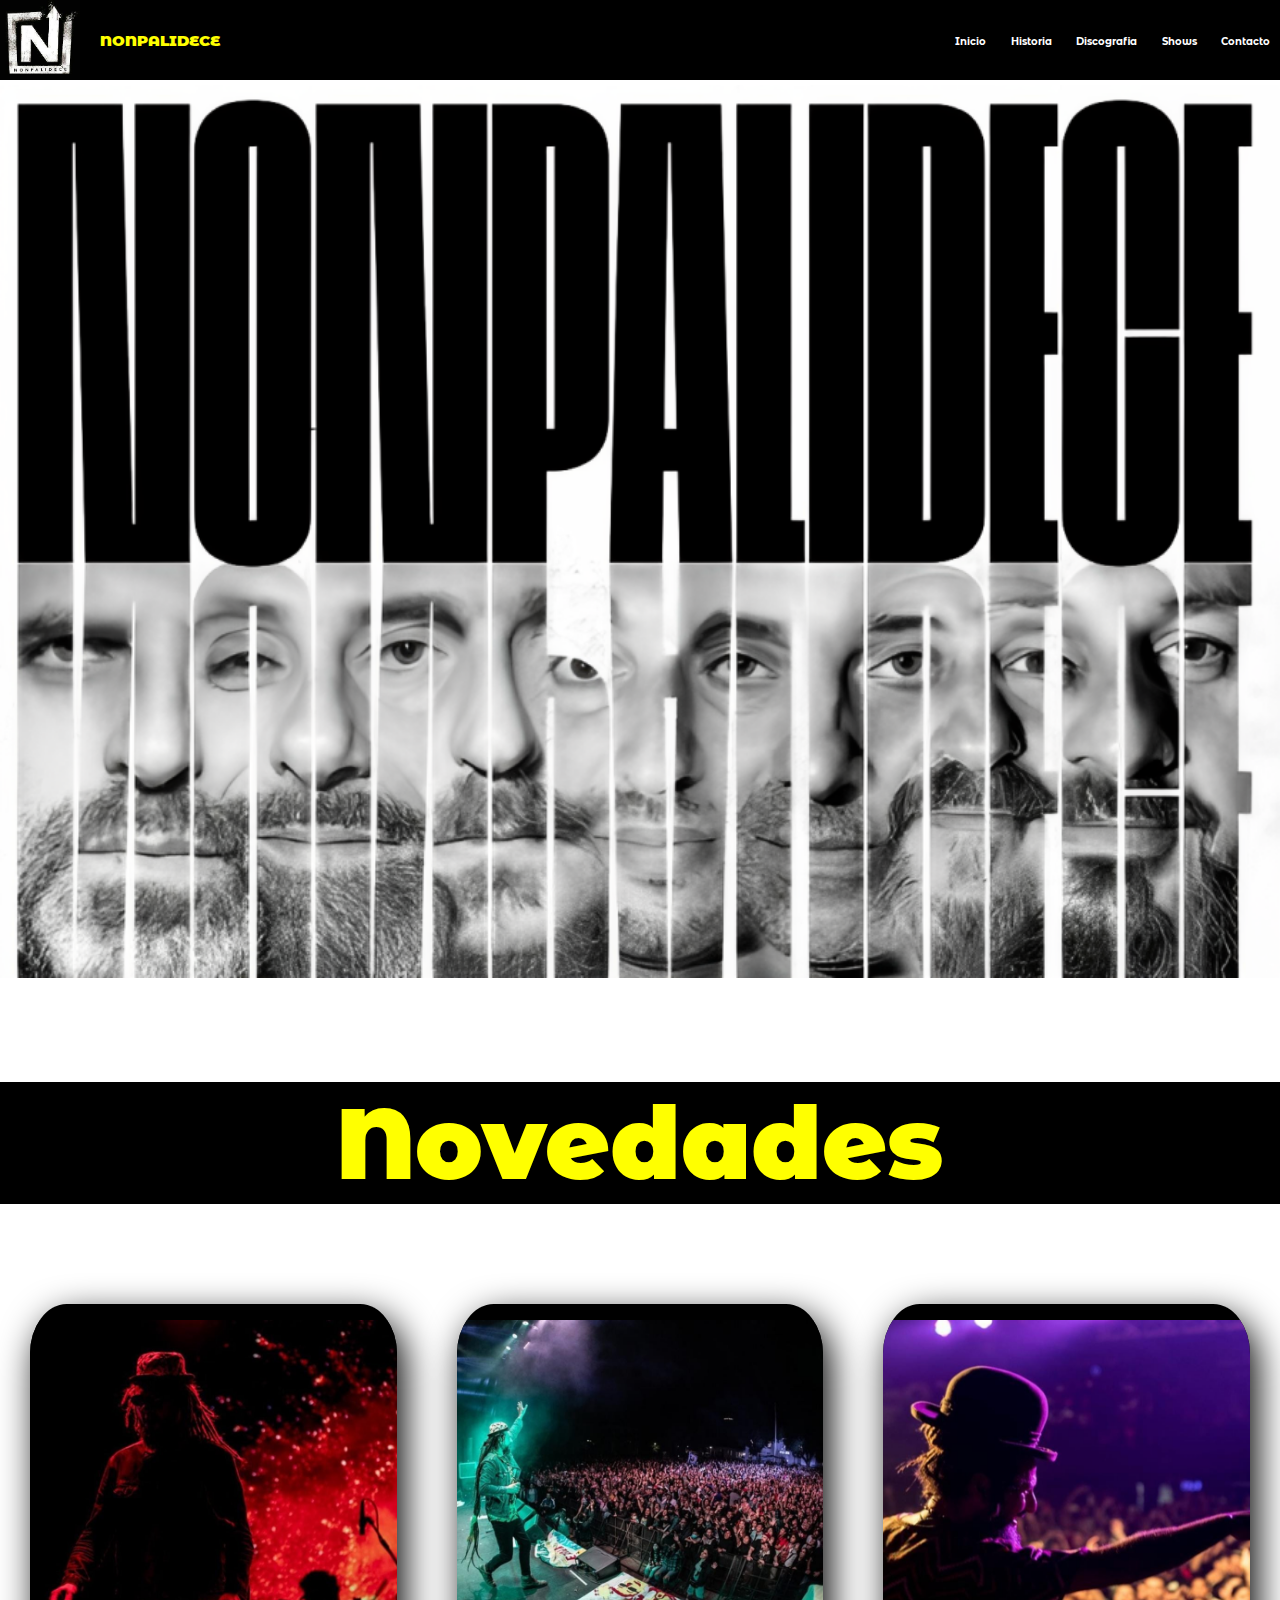
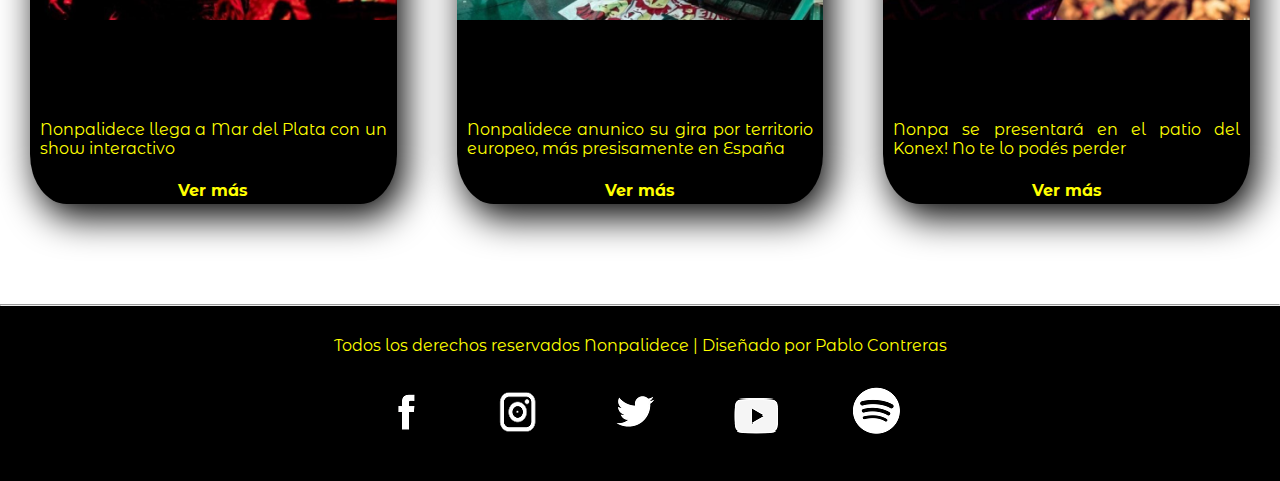
<file: index.html>
<!DOCTYPE html>
<html lang="en">
<head>
    <meta charset="UTF-8">
    <meta http-equiv="X-UA-Compatible" content="IE=edge">
    <meta name="viewport" content="width=device-width, initial-scale=1.0">
    <title>NONPALIDECE | Reggae Music</title>
    <meta name="description" content="Pagina oficial de Nonpalidece, banda argentina de reggae">
    <meta name="keywords" content="musica, reggae, argentina,banda, artista">
    <link href="https://fonts.googleapis.com/css2?family=Montserrat+Alternates:wght@200;400;700;900&display=swap" rel="stylesheet">
    <link rel="shortcut icon" href="./imagenes/logo nonpalidece.jfif" type="image/x-icon">
    <link rel="stylesheet" href="https://cdnjs.cloudflare.com/ajax/libs/animate.css/4.1.1/animate.min.css"/>
    <link rel="stylesheet" href="./sass/main.css">
</head>

<body>
    <header>
        <a href="./index.html" class="logo">
            <img src="./imagenes/logo nonpalidece.jfif" width="80px" height="80px" alt="logo nonpa">
            <h2 class="nombreNonpa">NONPALIDECE</h2>
        </a>
        <nav>
            <a href="./index.html" class="nav-link">Inicio</a>
            <a href="./pages/historia.html" class="nav-link">Historia</a>
            <a href="./pages/discografia.html" class="nav-link">Discografia</a>
            <a href="./pages/shows.html" class="nav-link">Shows</a>
            <a href="./pages/contacto.html" class="nav-link">Contacto</a>
        </nav>
    </header>
    <img class="fotoNonpa" src="./imagenes/40956459997.png" alt="fotoIndex">

    <h1 class="animate__animated animate__heartBeat">Novedades</h1>
    
    <section class="contenedorNoticias">
        <div class="noticiasItem1">
            <img src="./imagenes/img1.png" alt="prueba1">
            <p>Nonpalidece llega a Mar del Plata con un show interactivo</p>
            <a href="https://www.0223.com.ar/nota/2023-1-17-10-14-0-nonpalidece-llega-a-mar-del-plata-con-un-show-interactivo" target="_blank">Ver más</a> 
        </div>
        <div class="noticiasItem1">
            <img src="./imagenes/img2.png" alt="prueba1">
            <p>Nonpalidece anunico su gira por territorio europeo, más presisamente en España</p>
            <a href="https://pelagatos.com.ar/2022/12/06/nonpalidece-anuncio-su-gira-por-espana-en-2023/" target="_blank">Ver más</a> 
        </div>
        <div class="noticiasItem1">
            <img src="./imagenes/img3.png" alt="prueba1">
            <p>Nonpa se presentará en el patio del Konex! No te lo podés perder</p>
            <a href="https://inforbano.com.ar/2023/03/28/101289/nonpalidece-se-presenta-en-el-patio-del-konex" target="_blank">Ver más</a> 
        </div>
        
    </section>

    <hr>

    <footer class="footerContainer">
        <div class="footerCaja">
            <p class="footerItem">Todos los derechos reservados Nonpalidece | Diseñado por Pablo Contreras</p>
            <a class="footerLogo"href="https://www.facebook.com/nonpalidecereggae/?locale=es_LA" target="_blank"><img src="./imagenes/logo FB blanco.png" alt="LogoFB"></a>
            <a class="footerLogo"href="https://www.instagram.com/nonpaoficial/?hl=es" target="_blank"><img src="./imagenes/logo IG blanco.png" alt="LogoIG"></a>
            <a class="footerLogo"href="https://twitter.com/nonpaoficial" target="_blank"><img src="./imagenes/logo TW blanco.png" alt="LogoTW"></a>
            <a class="footerLogo"href="https://www.youtube.com/channel/UCJG1se6UAo9qSBl4XJCYoEw" target="_blank"><img src="./imagenes/logo YT blanco.png" alt="LogoYT"></a>
            <a class="footerLogo"href="https://open.spotify.com/artist/0W1EfnztQTHuv03MuMzWPe" target="_blank"><img src="./imagenes/logo SP blanco.png" alt="LogoSP"></a>
        </div>
    </footer>  
    
</body>
</html>
</file>
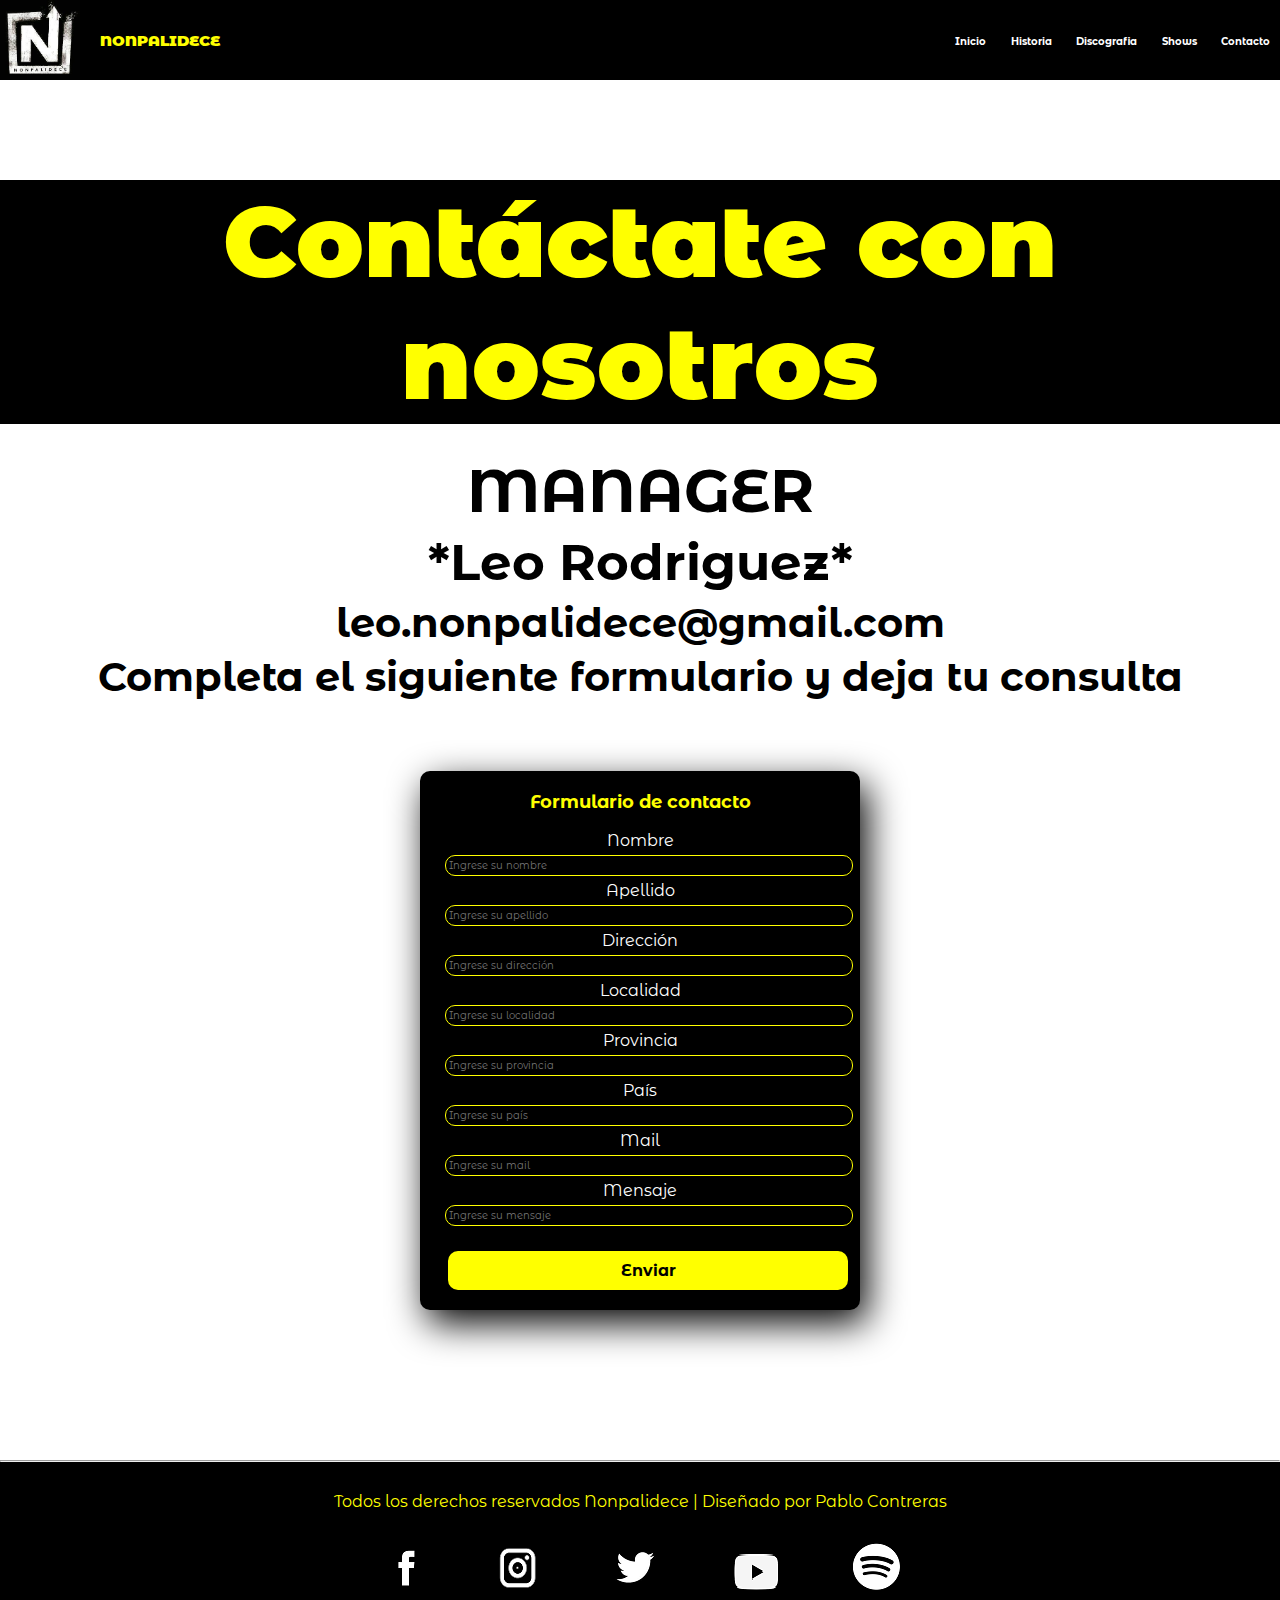
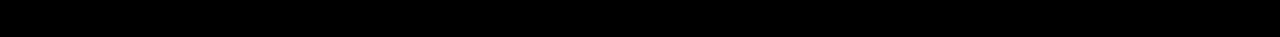
<file: pages/contacto.html>
<!DOCTYPE html>
<html lang="en">
<head>
    <meta charset="UTF-8">
    <meta http-equiv="X-UA-Compatible" content="IE=edge">
    <meta name="viewport" content="width=device-width, initial-scale=1.0">
    <title>Contacto</title>
    <meta name="description" content="Contactate con Nonpalidece, banda argentina de reggae">
    <meta name="keywords" content="musica, reggae, argentina,banda, artista, contacto">
    <link rel="shortcut icon" href="../imagenes/logo nonpalidece.jfif" type="image/x-icon">
    <link href="https://fonts.googleapis.com/css2?family=Montserrat+Alternates:wght@200;400;700;900&display=swap" rel="stylesheet">
    <link rel="stylesheet" href="https://cdnjs.cloudflare.com/ajax/libs/animate.css/4.1.1/animate.min.css"/>
    <link rel="stylesheet" href="../sass/main.css">
    
</head>
<body>
    
    <header>
        <a href="../index.html" class="logo">
            <img src="../imagenes/logo nonpalidece.jfif" width="80px" height="80px" alt="logo nonpa">
            <h2 class="nombreNonpa">NONPALIDECE</h2>
        </a>
        <nav>
            <a href="../index.html" class="nav-link">Inicio</a>
            <a href="./historia.html" class="nav-link">Historia</a>
            <a href="./discografia.html" class="nav-link">Discografia</a>
            <a href="./shows.html" class="nav-link">Shows</a>
            <a href="./contacto.html" class="nav-link">Contacto</a>
        </nav>
    </header>

    <h1 class="animate__animated animate__heartBeat">Contáctate con nosotros</h1>

    <div>
        <h2>MANAGER</h2>
        <h3>*Leo Rodriguez*</h3>
        <h4>leo.nonpalidece@gmail.com</h4>
        <h4>Completa el siguiente formulario y deja tu consulta</h4>
    </div>

    <section class="formRegistro">
        <h3>Formulario de contacto</h3>
        <label class="entrada" for="Nombres">Nombre</label>
        <input class="controles" type="Nombres" id="
        Nombres" placeholder="Ingrese su nombre">
        <label class="entrada" for="Nombres">Apellido</label>
        <input class="controles" type="Apellido" id="
        Apellido" placeholder="Ingrese su apellido">
        <label class="entrada" for="Nombres">Dirección</label>
        <input class="controles" type="Dirección" id="
        Dirección" placeholder="Ingrese su dirección">
        <label class="entrada" for="Nombres">Localidad</label>
        <input class="controles" type="Localidad" id="
        Localidad" placeholder="Ingrese su localidad">
        <label class="entrada" for="Nombres">Provincia</label>
        <input class="controles" type="Provincia" id="
        Provincia" placeholder="Ingrese su provincia">
        <label class="entrada" for="Nombres">País</label>
        <input class="controles" type="País" id="
        País" placeholder="Ingrese su país">
        <label class="entrada" for="Nombres">Mail</label>
        <input class="controles" type="Mail" id="
        Mail" placeholder="Ingrese su mail">
        <label class="entrada" for="Nombres">Mensaje</label>
        <input class="controles" type="Mensaje" id="
        Mensaje" placeholder="Ingrese su mensaje">
        <input class="boton" type="submit" value="Enviar">
        </section>

    <hr>

    <footer class="footerContainer">
        <div class="footerCaja">
            <p class="footerItem">Todos los derechos reservados Nonpalidece | Diseñado por Pablo Contreras</p>
            <a class="footerLogo"href="https://www.facebook.com/nonpalidecereggae/?locale=es_LA" target="_blank"><img src="../imagenes/logo FB blanco.png" alt="LogoFB"></a>
            <a class="footerLogo"href="https://www.instagram.com/nonpaoficial/?hl=es" target="_blank"><img src="../imagenes/logo IG blanco.png" alt="LogoIG"></a>
            <a class="footerLogo"href="https://twitter.com/nonpaoficial" target="_blank"><img src="../imagenes/logo TW blanco.png" alt="LogoTW"></a>
            <a class="footerLogo"href="https://www.youtube.com/channel/UCJG1se6UAo9qSBl4XJCYoEw" target="_blank"><img src="../imagenes/logo YT blanco.png" alt="LogoYT"></a>
            <a class="footerLogo"href="https://open.spotify.com/artist/0W1EfnztQTHuv03MuMzWPe" target="_blank"><img src="../imagenes/logo SP blanco.png" alt="LogoSP"></a>
        </div>
    </footer>  

</body>
</html>
</file>
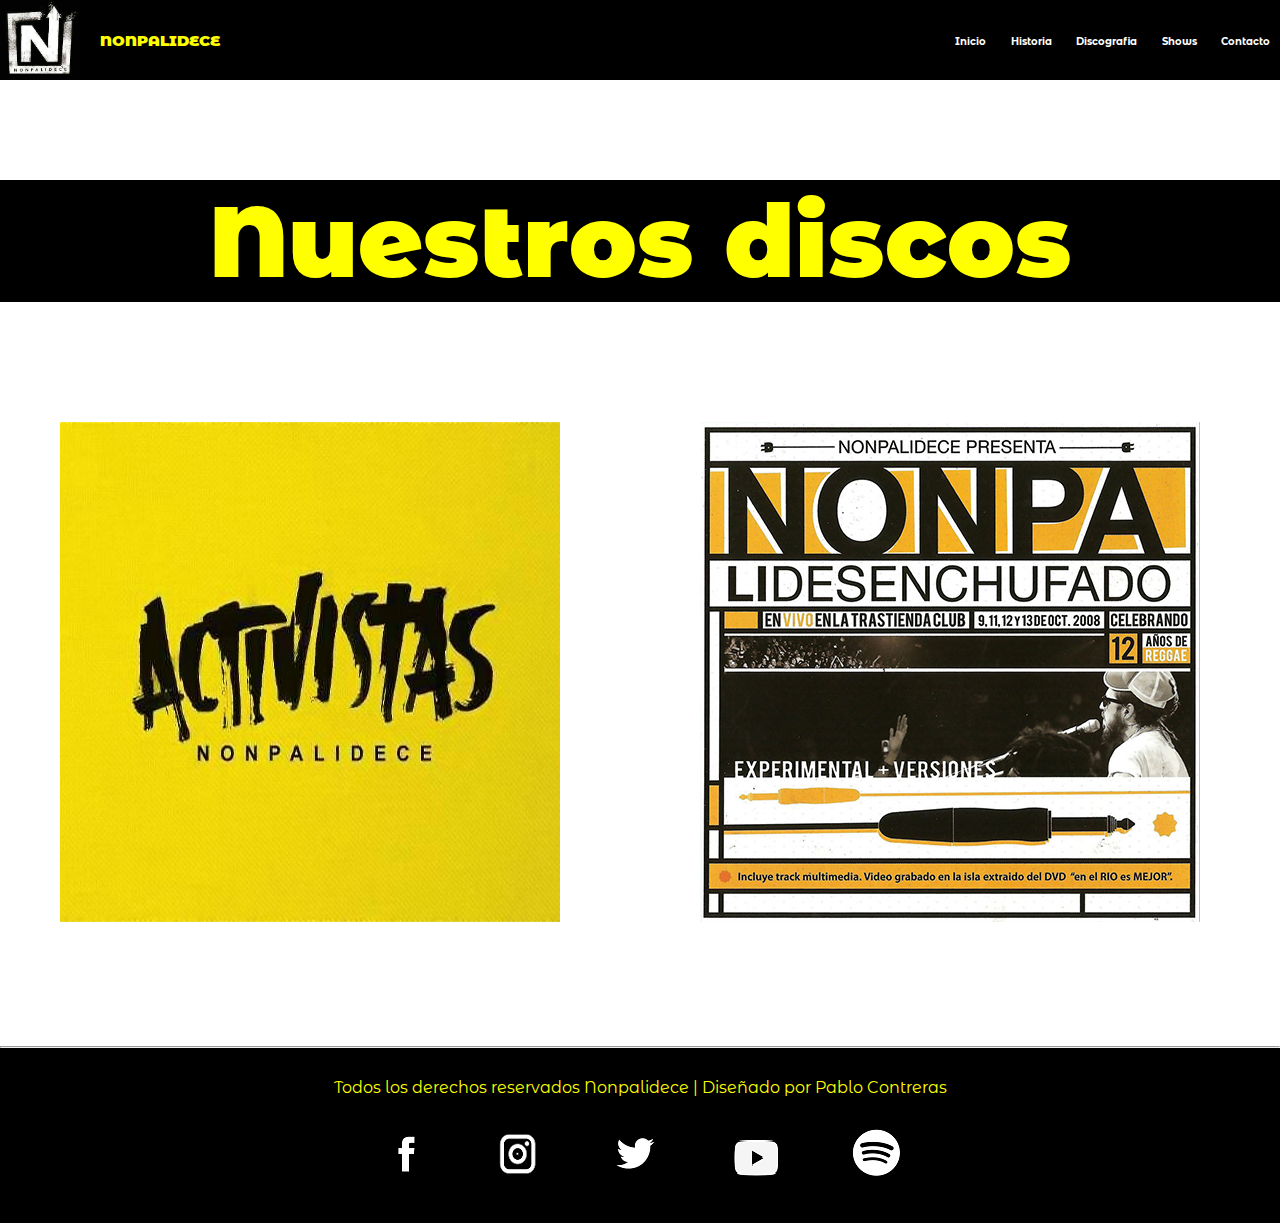
<file: pages/discografia.html>
<!DOCTYPE html>
<html lang="en">
<head>
    <meta charset="UTF-8">
    <meta http-equiv="X-UA-Compatible" content="IE=edge">
    <meta name="viewport" content="width=device-width, initial-scale=1.0">
    <title>Discografia</title>
    <meta name="description" content="Descubri todos nuestros discos">
    <meta name="keywords" content="musica, reggae, argentina,historia, nosotros, banda, artista, discos, cds">
    <link href="https://fonts.googleapis.com/css2?family=Montserrat+Alternates:wght@200;400;700;900&display=swap" rel="stylesheet">
    <link rel="shortcut icon" href="../imagenes/logo nonpalidece.jfif" type="image/x-icon">
    <link rel="stylesheet" href="https://cdnjs.cloudflare.com/ajax/libs/animate.css/4.1.1/animate.min.css"/>
    <link href="https://unpkg.com/aos@2.3.1/dist/aos.css" rel="stylesheet">
    <link rel="stylesheet" href="../sass/main.css">
    
</head>
<body>
    <header>
        <a href="../index.html" class="logo">
            <img src="../imagenes/logo nonpalidece.jfif" width="80px" height="80px" alt="logo nonpa">
            <h2 class="nombreNonpa">NONPALIDECE</h2>
        </a>
        <nav>
            <a href="../index.html" class="nav-link">Inicio</a>
            <a href="./historia.html" class="nav-link">Historia</a>
            <a href="./discografia.html" class="nav-link">Discografia</a>
            <a href="./shows.html" class="nav-link">Shows</a>
            <a href="./contacto.html" class="nav-link">Contacto</a>
        </nav>
    </header>

    <h1 class="animate__animated animate__heartBeat">Nuestros discos</h1>

    <div class="Slider">
        <ul>
            <li>
                <a href="https://www.youtube.com/watch?v=UWz4V-BeKFQ&list=OLAK5uy_mcLF1Y2B8vtO2cEFr7mSbVsUYW5yPnlZs" target="_blank">
                    <img src="../imagenes/nonpalideceactivistas.jpg" alt="Activistas">
                </a>
            </li>
            <li>
                <a href="https://www.youtube.com/watch?v=W7RsZ1nPLlE&list=OLAK5uy_mekrIM_RZ2sO26PdKlMzJrd2skxbQQoRk" target="_blank">
                <img src="../imagenes/nonpalidecedesen.jpg" alt="Desenchufado">
            </a>
            </li>
            <li>
                <a href="https://www.youtube.com/watch?v=bXrhTB6biKo&list=OLAK5uy_lf-8HPbShnnpNurfUTWpmilbvpeIG389I" target="_blank">
                    <img src="../imagenes/nonpalidecedread.jpg" alt="Dread al control">
                </a>
            </li>
            <li>
                <a href="https://www.youtube.com/watch?v=IVw7L3IOkIw" target="_blank">
                    <img src="../imagenes/nonpalideceenelrioesmejor.jpg" alt="En el rio es mejor">
                </a>
            </li>
            <li>
                <a href="https://www.youtube.com/watch?v=3zoVazQB9uI&list=OLAK5uy_nHvuEafUUzxynkUn4oaMZQ-EDHlcAVf6s" target="_blank">
                    <img src="../imagenes/nonpalidecefuego.jpg" alt="El fuego en nosotros">
                </a>
            </li>
            <li>
                <a href="https://www.youtube.com/watch?v=ARXyTLLgFWs&list=OLAK5uy_kWwS-NH3tizalUstr9KThMaeshCG98hR8" target="_blank">
                    <img src="../imagenes/nonpalidecehagan.jpg" alt="Hagan correr la voz">
                </a>
            </li>
            <li>
                <a href="https://www.youtube.com/watch?v=KIOXcZ0py_Q&list=OLAK5uy_nS3HxKUVLCmOuKYj-xoOZ3HSf26OW9jXY" target="_blank">
                    <img src="../imagenes/nonpalidecenuevo.jpg" alt="Nuevo dia">
                </a>
            </li>
            <li>
                <a href="https://www.youtube.com/watch?v=u8BftqgTuYM&list=OLAK5uy_lZY5dh-SqaaSGWMiov1vCHArzcSEUMR_E" target="_blank">
                    <img src="../imagenes/presentacion disco22.jpg" alt="Disco nuevo">
                </a>
            </li>
        </ul>
    </div>

    

    <hr>

    <footer class="footerContainer">
        <div class="footerCaja">
            <p class="footerItem">Todos los derechos reservados Nonpalidece | Diseñado por Pablo Contreras</p>
            <a class="footerLogo"href="https://www.facebook.com/nonpalidecereggae/?locale=es_LA" target="_blank"><img src="../imagenes/logo FB blanco.png" alt="LogoFB"></a>
            <a class="footerLogo"href="https://www.instagram.com/nonpaoficial/?hl=es" target="_blank"><img src="../imagenes/logo IG blanco.png" alt="LogoIG"></a>
            <a class="footerLogo"href="https://twitter.com/nonpaoficial" target="_blank"><img src="../imagenes/logo TW blanco.png" alt="LogoTW"></a>
            <a class="footerLogo"href="https://www.youtube.com/channel/UCJG1se6UAo9qSBl4XJCYoEw" target="_blank"><img src="../imagenes/logo YT blanco.png" alt="LogoYT"></a>
            <a class="footerLogo"href="https://open.spotify.com/artist/0W1EfnztQTHuv03MuMzWPe" target="_blank"><img src="../imagenes/logo SP blanco.png" alt="LogoSP"></a>
        </div>
    </footer>  

</body>
</html>
</file>
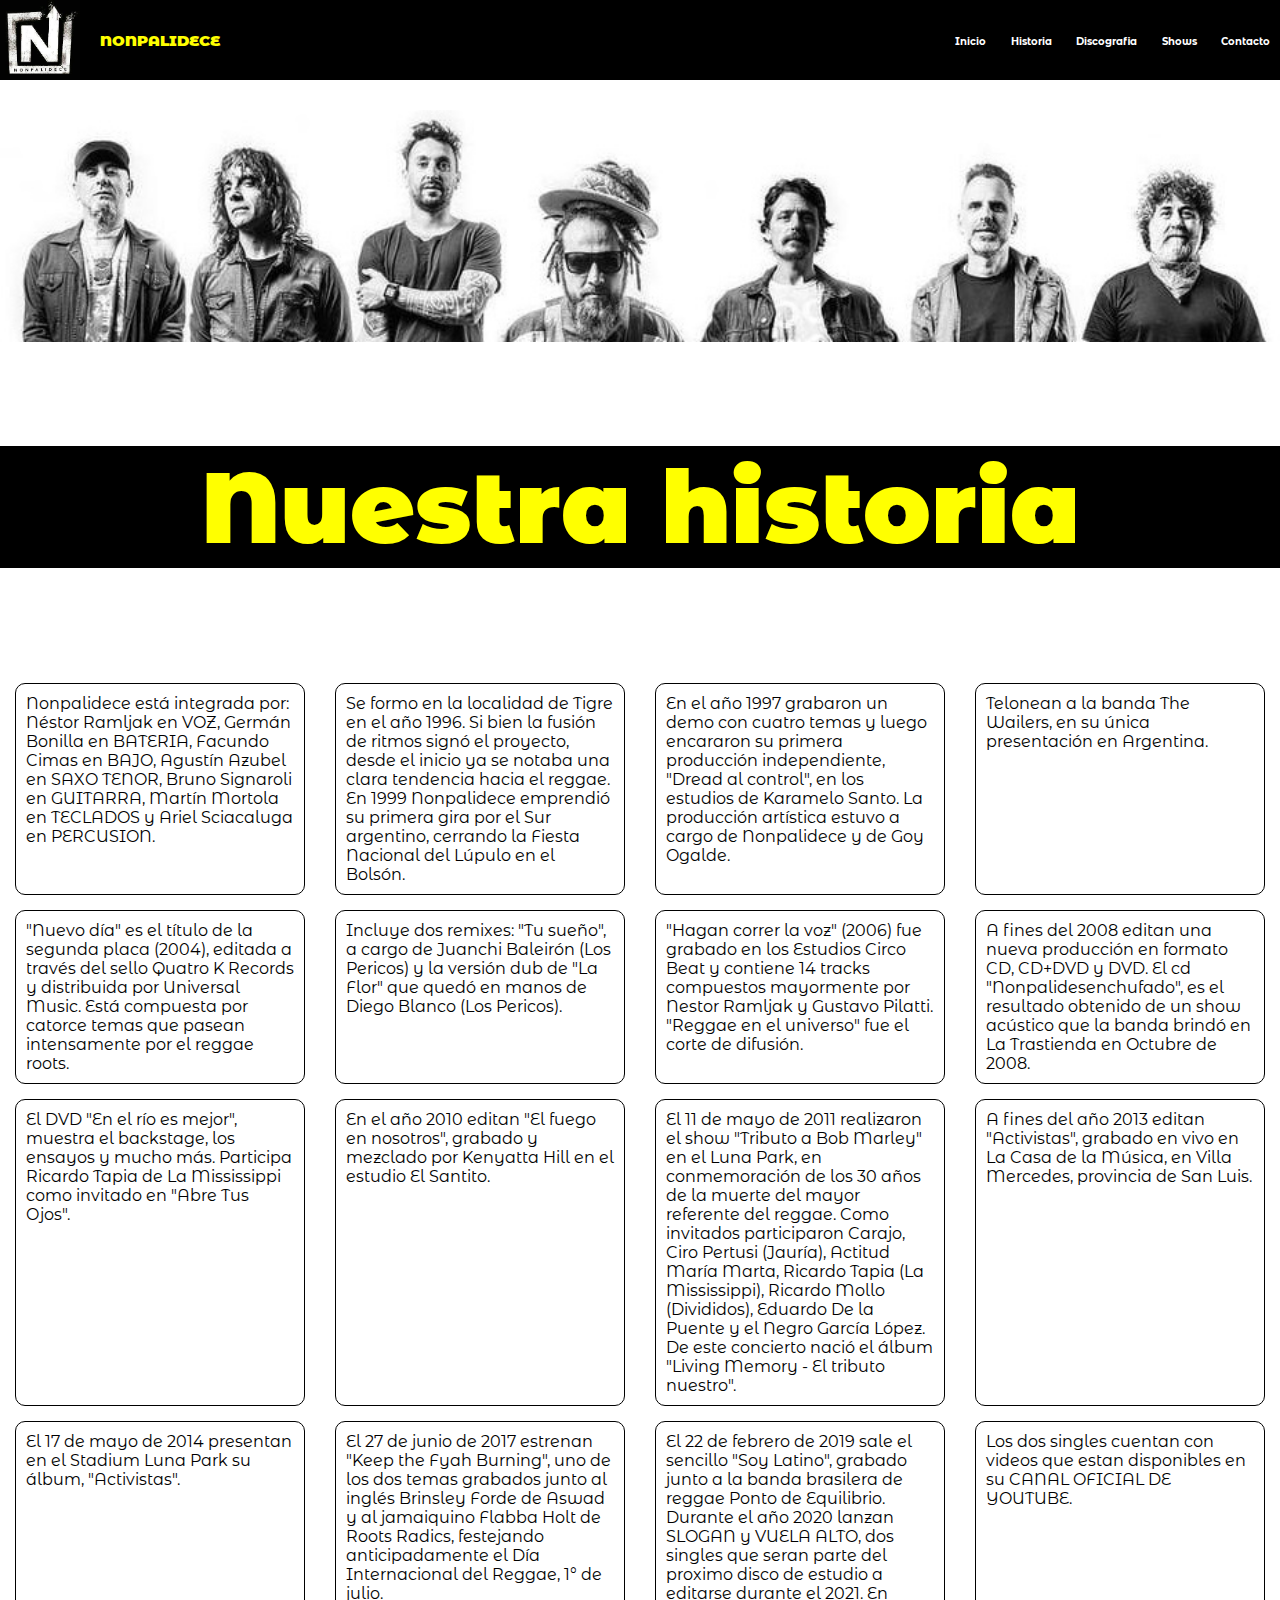
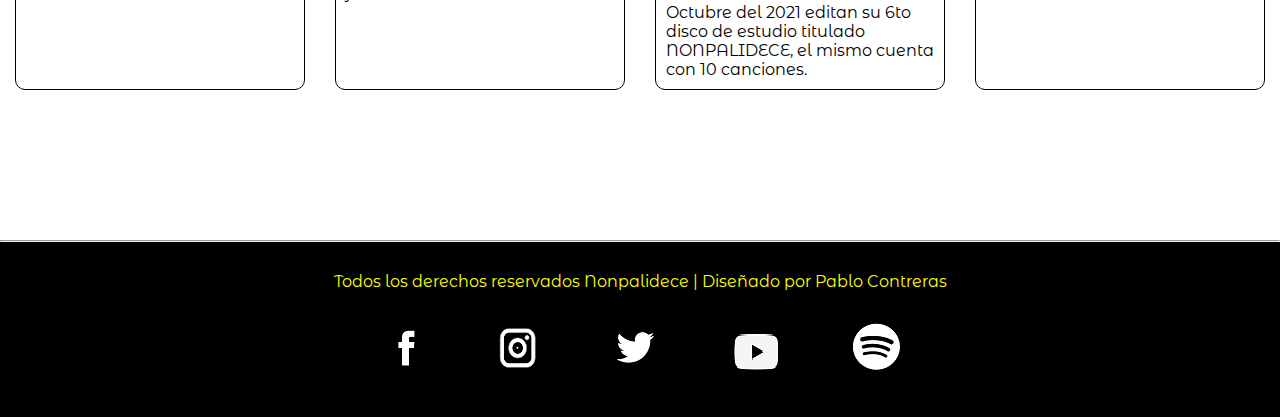
<file: pages/historia.html>
<!DOCTYPE html>
<html lang="en">
<head>
    <meta charset="UTF-8">
    <meta http-equiv="X-UA-Compatible" content="IE=edge">
    <meta name="viewport" content="width=device-width, initial-scale=1.0">
    <title>Historia</title>
    <meta name="description" content="La historia de Nonpalidece, banda argentina de reggae">
    <meta name="keywords" content="musica, reggae, argentina,historia, nosotros, banda, artista">
    <link href="https://fonts.googleapis.com/css2?family=Montserrat+Alternates:wght@200;400;700;900&display=swap" rel="stylesheet">
    <link rel="shortcut icon" href="../imagenes/logo nonpalidece.jfif" type="image/x-icon">
    <link rel="stylesheet" href="https://cdnjs.cloudflare.com/ajax/libs/animate.css/4.1.1/animate.min.css"/>
    <link href="https://unpkg.com/aos@2.3.1/dist/aos.css" rel="stylesheet">
    <link rel="stylesheet" href="../sass/main.css">
</head>
<body>
    <header>
        <a href="../index.html" class="logo">
            <img src="../imagenes/logo nonpalidece.jfif" width="80px" height="80px" alt="logo nonpa">
            <h2 class="nombreNonpa">NONPALIDECE</h2>
        </a>
        <nav>
            <a href="../index.html" class="nav-link">Inicio</a>
            <a href="./historia.html" class="nav-link">Historia</a>
            <a href="../pages/discografia.html" class="nav-link">Discografia</a>
            <a href="../pages/shows.html" class="nav-link">Shows</a>
            <a href="../pages/contacto.html" class="nav-link">Contacto</a>
        </nav>
    </header>

    <img class="fotoHistoria" src="../imagenes/1633092185921.jpg" alt="fotoHistoria">

    <h1 class="animate__animated animate__heartBeat">Nuestra historia</h1>

    <section class="historia">
        <p class="contandoHistoria">Nonpalidece está integrada por:
        Néstor Ramljak en VOZ,  Germán Bonilla en BATERIA, Facundo Cimas en BAJO,
        Agustín Azubel en SAXO TENOR, Bruno Signaroli en GUITARRA, Martín Mortola en TECLADOS
        y Ariel Sciacaluga en PERCUSION.</p>
        <p class="contandoHistoria">Se formo en la localidad de Tigre en el año 1996. Si bien la fusión de ritmos signó el proyecto, desde el inicio ya se notaba una clara tendencia hacia el reggae. En 1999 Nonpalidece emprendió su primera gira por el Sur argentino, cerrando la Fiesta Nacional del Lúpulo en el Bolsón.</p>
        <p class="contandoHistoria">En el año 1997 grabaron un demo con cuatro temas y luego encararon su primera producción independiente, "Dread al control", en los estudios de Karamelo Santo. La producción artística estuvo a cargo de Nonpalidece y de Goy Ogalde.</p>
        <p class="contandoHistoria">Telonean a la banda The Wailers, en su única presentación en Argentina.</p>
        <p class="contandoHistoria">"Nuevo día" es el título de la segunda placa (2004), editada a través del sello Quatro K Records y distribuida por Universal Music. Está compuesta por catorce temas que pasean intensamente por el reggae roots.</p>
        <p class="contandoHistoria">Incluye dos remixes: "Tu sueño", a cargo de Juanchi Baleirón (Los Pericos) y la versión dub de "La Flor" que quedó en manos de Diego Blanco (Los Pericos).</p>
        <p class="contandoHistoria">"Hagan correr la voz" (2006) fue grabado en los Estudios Circo Beat y contiene 14 tracks compuestos mayormente por Nestor Ramljak y Gustavo Pilatti. "Reggae en el universo" fue el corte de difusión.</p>
        <p class="contandoHistoria">A fines del 2008 editan una nueva producción en formato CD, CD+DVD y DVD. El cd "Nonpalidesenchufado", es el resultado obtenido de un show acústico que la banda brindó en La Trastienda en Octubre de 2008.</p>
        <p class="contandoHistoria">El DVD "En el río es mejor", muestra el backstage, los ensayos y mucho más. Participa Ricardo Tapia de La Mississippi como invitado en "Abre Tus Ojos".</p>
        <p class="contandoHistoria">En el año 2010 editan "El fuego en nosotros", grabado y mezclado  por Kenyatta Hill en el estudio El Santito.</p>
        <p class="contandoHistoria">El 11 de mayo de 2011 realizaron el show "Tributo a Bob Marley" en el Luna Park, en conmemoración de los 30 años de la muerte del mayor referente del reggae. Como invitados participaron Carajo, Ciro Pertusi (Jauría), Actitud María Marta, Ricardo Tapia (La Mississippi),
        Ricardo Mollo (Divididos), Eduardo De la Puente y el Negro García López.
        De este concierto nació el álbum "Living Memory - El tributo nuestro".</p>
        <p class="contandoHistoria">A fines del año 2013 editan "Activistas", grabado en vivo en La Casa de la Música, en Villa Mercedes, provincia de San Luis.</p>
        <p class="contandoHistoria">El 17 de mayo de 2014 presentan en el Stadium Luna Park su álbum, "Activistas".</p>
        <p class="contandoHistoria">El 27 de junio de 2017 estrenan "Keep the Fyah Burning", uno de los dos temas grabados junto al inglés Brinsley Forde de Aswad y al jamaiquino Flabba Holt de Roots Radics, festejando anticipadamente el Día Internacional del Reggae, 1° de julio.</p>
        <p class="contandoHistoria">El 22 de febrero de 2019 sale el sencillo "Soy Latino", grabado junto a la banda brasilera de reggae Ponto de Equilibrio. Durante el año 2020 lanzan SLOGAN y VUELA ALTO, dos singles que seran parte del proximo disco de estudio a editarse durante el 2021. En Octubre del 2021 editan su 6to disco de estudio titulado NONPALIDECE, el mismo cuenta con 10 canciones.</p>
        <p class="contandoHistoria">Los dos singles cuentan con videos que estan disponibles en su CANAL OFICIAL DE YOUTUBE.</p>
        
    </section>

    <hr>

    <footer class="footerContainer">
        <div class="footerCaja">
            <p class="footerItem">Todos los derechos reservados Nonpalidece | Diseñado por Pablo Contreras</p>
            <a class="footerLogo"href="https://www.facebook.com/nonpalidecereggae/?locale=es_LA" target="_blank"><img src="../imagenes/logo FB blanco.png" alt="LogoFB"></a>
            <a class="footerLogo"href="https://www.instagram.com/nonpaoficial/?hl=es" target="_blank"><img src="../imagenes/logo IG blanco.png" alt="LogoIG"></a>
            <a class="footerLogo"href="https://twitter.com/nonpaoficial" target="_blank"><img src="../imagenes/logo TW blanco.png" alt="LogoTW"></a>
            <a class="footerLogo"href="https://www.youtube.com/channel/UCJG1se6UAo9qSBl4XJCYoEw" target="_blank"><img src="../imagenes/logo YT blanco.png" alt="LogoYT"></a>
            <a class="footerLogo"href="https://open.spotify.com/artist/0W1EfnztQTHuv03MuMzWPe" target="_blank"><img src="../imagenes/logo SP blanco.png" alt="LogoSP"></a>
        </div>
   </footer>  

    <script src="https://unpkg.com/aos@2.3.1/dist/aos.js"></script>
</body>
</html>
</file>
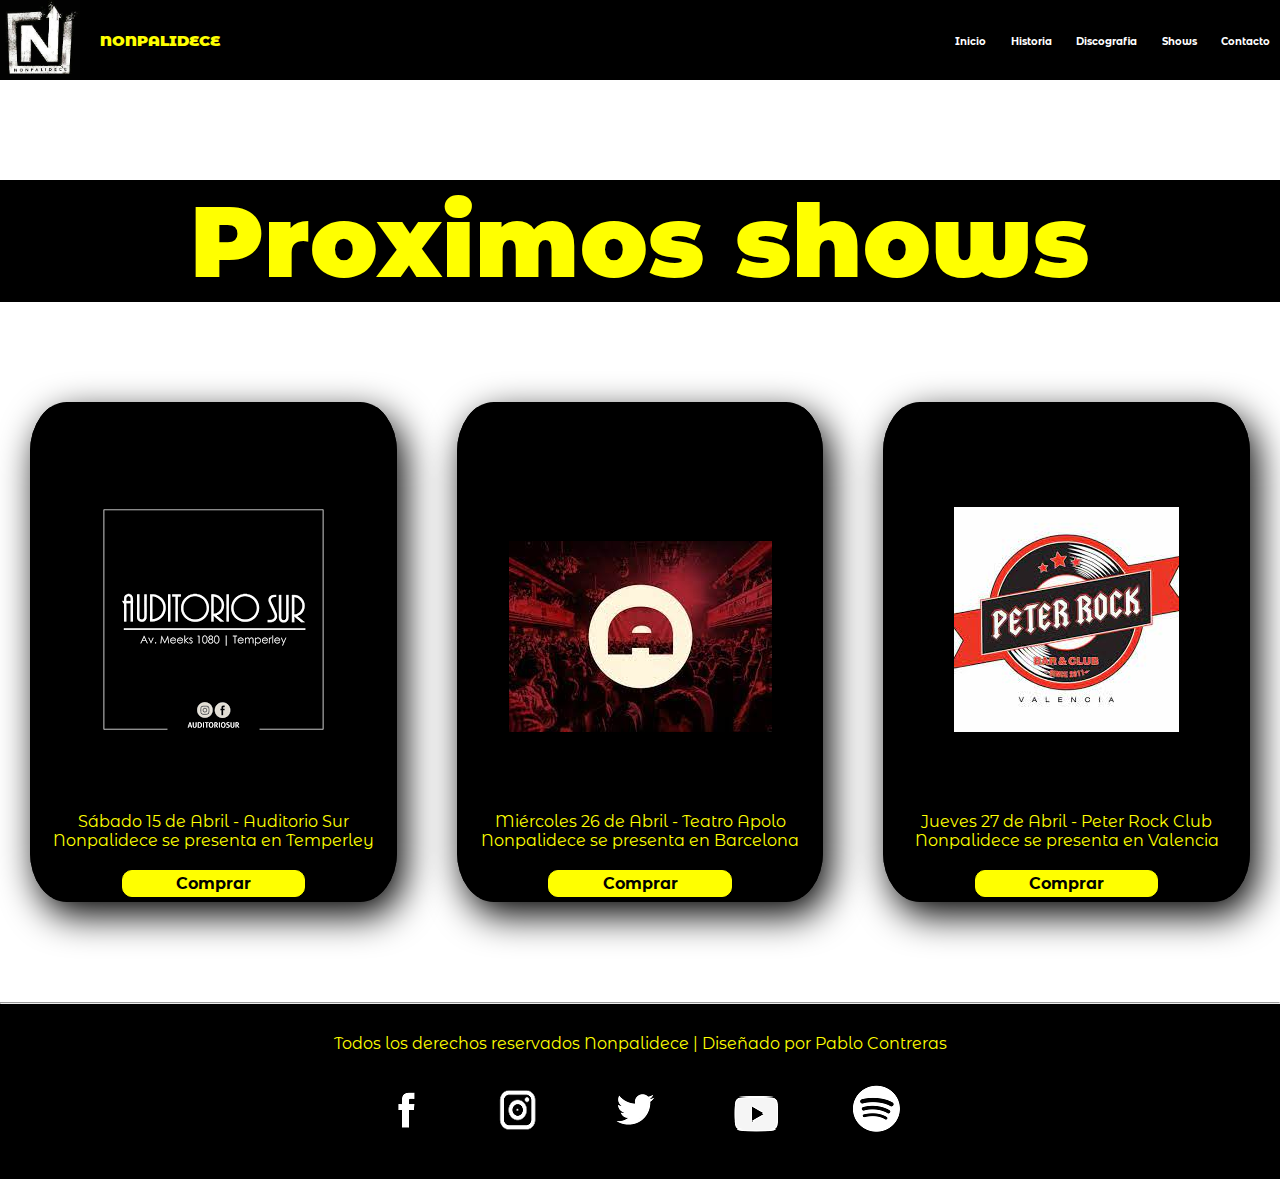
<file: pages/shows.html>
<!DOCTYPE html>
<html lang="en">
<head>
    <meta charset="UTF-8">
    <meta http-equiv="X-UA-Compatible" content="IE=edge">
    <meta name="viewport" content="width=device-width, initial-scale=1.0">
    <title>Discografia</title>
    <meta name="description" content="Proximas presentaciones de Nonpalidece, banda argentina de reggae">
    <meta name="keywords" content="musica, reggae, argentina,historia, nosotros, banda, artista, eventos, shows, presentaciones">
    <link href="https://fonts.googleapis.com/css2?family=Montserrat+Alternates:wght@200;400;700;900&display=swap" rel="stylesheet">
    <link rel="shortcut icon" href="../imagenes/logo nonpalidece.jfif" type="image/x-icon">
    <link rel="stylesheet" href="https://cdnjs.cloudflare.com/ajax/libs/animate.css/4.1.1/animate.min.css"/>
    <link href="https://unpkg.com/aos@2.3.1/dist/aos.css" rel="stylesheet">
    <link rel="stylesheet" href="../sass/main.css">
</head>
<body>
    <header>
        <a href="../index.html" class="logo">
            <img src="../imagenes/logo nonpalidece.jfif" width="80px" height="80px" alt="logo nonpa">
            <h2 class="nombreNonpa">NONPALIDECE</h2>
        </a>
        <nav>
            <a href="../index.html" class="nav-link">Inicio</a>
            <a href="./historia.html" class="nav-link">Historia</a>
            <a href="./discografia.html" class="nav-link">Discografia</a>
            <a href="./shows.html" class="nav-link">Shows</a>
            <a href="./contacto.html" class="nav-link">Contacto</a>
        </nav>
    </header>

    <h1 class="animate__animated animate__heartBeat">Proximos shows</h1>

    <section class="contenedorShow">
        <div class="showItem1">
            <img src="../imagenes/auditorio sur.png" alt="prueba2">
            <p>Sábado 15 de Abril - Auditorio Sur <br> Nonpalidece se presenta en Temperley</p>
            <input class="boton" type="submit" value="Comprar">   
        </div>
        <div class="showItem1">
            <img src="../imagenes/apolo.jfif" alt="prueba2">
            <p>Miércoles 26 de Abril - Teatro Apolo <br> Nonpalidece se presenta en Barcelona</p>
            <input class="boton" type="submit" value="Comprar">
        </div>
        <div class="showItem1">
            <img src="../imagenes/PETER ROCK.jfif" alt="prueba2">
            <p>Jueves 27 de Abril - Peter Rock Club <br> Nonpalidece se presenta en Valencia</p>
            <input class="boton" type="submit" value="Comprar">
        </div>
        
    </section>


    <hr>

    <footer class="footerContainer">
        <div class="footerCaja">
            <p class="footerItem">Todos los derechos reservados Nonpalidece | Diseñado por Pablo Contreras</p>
            <a class="footerLogo"href="https://www.facebook.com/nonpalidecereggae/?locale=es_LA" target="_blank"><img src="../imagenes/logo FB blanco.png" alt="LogoFB"></a>
            <a class="footerLogo"href="https://www.instagram.com/nonpaoficial/?hl=es" target="_blank"><img src="../imagenes/logo IG blanco.png" alt="LogoIG"></a>
            <a class="footerLogo"href="https://twitter.com/nonpaoficial" target="_blank"><img src="../imagenes/logo TW blanco.png" alt="LogoTW"></a>
            <a class="footerLogo"href="https://www.youtube.com/channel/UCJG1se6UAo9qSBl4XJCYoEw" target="_blank"><img src="../imagenes/logo YT blanco.png" alt="LogoYT"></a>
            <a class="footerLogo"href="https://open.spotify.com/artist/0W1EfnztQTHuv03MuMzWPe" target="_blank"><img src="../imagenes/logo SP blanco.png" alt="LogoSP"></a>
        </div>
    </footer>  
</body>
</html>
</file>
<file: sass/main.css>
/* pagina index */
* {
  margin: 0;
  font-family: sans-serif;
}

a {
  text-decoration: none;
  color: black;
}

header {
  display: flex;
  justify-content: space-between;
  align-items: center;
  min-height: 80px;
  background-color: rgb(0, 0, 0);
}

.logo {
  display: flex;
  align-items: center;
}

.logo .nombreNonpa {
  margin-left: 20px;
  color: yellow;
  font-family: "Montserrat Alternates", sans-serif;
  font-weight: 900;
}

nav a {
  font-family: "Montserrat Alternates", sans-serif;
  font-weight: 700;
  padding: 10px;
  color: white;
}

nav a:hover {
  color: yellow;
}

@media (max-width: 700px) {
  header {
    flex-direction: column;
  }
  nav {
    padding: 10px 0px;
  }
  a {
    font-weight: 700;
    font-size: 14px;
  }
}
@media (min-width: 375px) {
  a {
    font-weight: 700;
    font-size: 10px;
  }
}
.fotoNonpa {
  width: 100%;
  height: auto;
  margin-top: 30px;
}

@media (min-width: 375px) {
  .fotoNonpa {
    width: 100%;
    height: auto;
    margin-top: 5px;
  }
}
h1 {
  font-family: "Montserrat Alternates", sans-serif;
  font-weight: 900;
  font-size: 100px;
  text-align: center;
  color: yellow;
  margin-top: 100px;
  background-color: black;
}

@media (max-width: 700px) {
  h1 {
    font-family: "Montserrat Alternates", sans-serif;
    font-weight: 700;
    font-size: 60px;
  }
}
.contenedorNoticias {
  display: flex;
  width: 100%;
  height: auto;
  align-items: center;
  justify-content: center;
}

@media (max-width: 1080px) {
  .contenedorNoticias {
    display: grid;
    grid-template-columns: 1fr;
    justify-content: center;
    align-items: center;
  }
}
.noticiasItem1 {
  height: 500px;
  width: 450px;
  margin: 100px 30px;
  margin-bottom: 100px;
  border-radius: 10%;
  box-shadow: 7px 13px 37px #000;
  position: relative;
  overflow: hidden;
  align-items: center;
  justify-content: center;
  background-color: black;
}

@media (max-width: 700px) {
  .noticiasItem1 {
    height: 300px;
    width: 250px;
    margin: 10px 15px;
  }
}
.noticiasItem1:hover {
  width: 900px;
}
.noticiasItem1:hover img {
  width: 800px;
  height: 350px;
  padding-bottom: 5px;
}
.noticiasItem1:hover p {
  font-weight: 700;
  font-size: 22px;
}
.noticiasItem1:hover a {
  font-weight: 900;
  font-size: 22px;
}

@media (max-width: 700px) {
  .noticiasItem1:hover img {
    width: 400px;
    height: 200px;
    padding-bottom: 5px;
    margin-left: 20px;
    margin-right: 20px;
    padding-left: 20px;
    padding-right: 20px;
  }
  .noticiasItem1:hover p {
    font-weight: 400;
    font-size: 10px;
    padding-bottom: 30px;
    margin-left: 20px;
    margin-right: 20px;
  }
  .noticiasItem1:hover a {
    font-weight: 700;
    font-size: 16px;
    padding-bottom: 30px;
  }
}
.noticiasItem1 {
  display: flex;
  flex-direction: column;
}
.noticiasItem1 img {
  padding-bottom: 80px;
  margin: 20px;
  width: 500px;
  height: 300px;
}
.noticiasItem1 p {
  color: yellow;
  font-family: "Montserrat Alternates", sans-serif;
  font-weight: 400;
  font-size: 16px;
  text-align: center;
  text-align: justify;
  margin: 0 10px;
}
.noticiasItem1 a {
  width: 50%;
  margin: 5px;
  margin-top: 20px;
  padding: 3px;
  border-radius: 10px;
  font-family: "Montserrat Alternates", sans-serif;
  font-weight: 700;
  font-size: 16px;
  color: yellow;
  text-align: center;
  justify-content: center;
}

/* pagina contacto */
div h2 {
  font-family: "Montserrat Alternates", sans-serif;
  font-weight: 700;
  font-size: 60px;
  text-align: center;
  margin-top: 30px;
}
div h3 {
  font-family: "Montserrat Alternates", sans-serif;
  font-weight: 700;
  font-size: 50px;
  text-align: center;
  margin-top: 5px;
}
div h4 {
  font-family: "Montserrat Alternates", sans-serif;
  font-weight: 700;
  font-size: 40px;
  text-align: center;
  margin-top: 5px;
}

@media (max-width: 700px) {
  div h2 {
    font-weight: 400;
    font-size: 40px;
  }
  div h3 {
    font-weight: 400;
    font-size: 30px;
  }
  div h4 {
    font-weight: 400;
    font-size: 20px;
  }
}
.formRegistro {
  width: 400px;
  background-color: black;
  padding: 20px;
  margin: auto;
  margin-top: 100px;
  margin-bottom: 150px;
  text-align: center;
  border-radius: 10px;
  font-family: "Montserrat Alternates", sans-serif;
  font-weight: 200;
  font-size: 15px;
  box-shadow: 7px 13px 37px #000;
}

@media (min-width: 375px) {
  .formRegistro {
    margin-top: 70px;
    font-size: 10px;
    width: 280px;
  }
}
@media (min-width: 701px) {
  .formRegistro {
    width: 400px;
  }
}
.formRegistro h3 {
  font-family: "Montserrat Alternates", sans-serif;
  font-weight: 700;
  font-size: 25px;
  color: yellow;
  text-align: center;
  margin-bottom: 25px;
}
.formRegistro input {
  font-family: "Montserrat Alternates", sans-serif;
  font-weight: 400;
  font-size: 15px;
  color: white;
}

@media (min-width: 375px) {
  .formRegistro h3 {
    font-size: 18px;
    margin-bottom: 18px;
  }
  .formRegistro input {
    font-size: 10px;
  }
}
.entrada {
  color: white;
  align-items: center;
  font-family: "Montserrat Alternates", sans-serif;
  font-weight: 400;
  font-size: 16px;
  padding: 3px;
  gap: 10px;
  text-align: center;
}

@media (max-width: 700px) {
  .entrada {
    font-size: 10px;
  }
}
.controles {
  width: 100%;
  margin: 5px;
  padding: 3px;
  background-color: black;
  border-radius: 10px;
  border: 1px solid yellow;
  font-size: 16px;
}

@media (max-width: 700px) {
  .controles {
    font-size: 10px;
  }
}
.formRegistro .boton {
  width: 100%;
  background-color: yellow;
  border-radius: 10px;
  font-size: 16px;
  align-content: center;
  padding: 5px;
  margin-top: 20px;
  margin-left: 8px;
  color: black;
  border: 5px solid yellow;
  font-weight: 700;
}

@media (max-width: 700px) {
  .formRegistro .boton {
    font-size: 10px;
  }
}
/* pagina historia */
.fotoHistoria {
  width: 100%;
  height: auto;
  margin-top: 30px;
}

@media (max-width: 700px) {
  .fotoHistoria {
    margin-top: 15px;
  }
}
.historia {
  display: grid;
  grid-template-columns: 1fr 1fr 1fr 1fr;
  margin-bottom: 150px;
  margin-top: 100px;
}

.historia .contandoHistoria {
  margin-top: 30px;
  margin-left: 15px;
  margin-right: 15px;
  padding: 10px;
  font-family: "Montserrat Alternates", sans-serif;
  font-weight: 400;
  font-size: 16px;
  gap: 10px;
  border: 1px solid black;
  border-radius: 10px;
  margin-top: 15px;
}

.historia .contandoHistoria:hover {
  background: radial-gradient(yellow, black);
  font-family: "Montserrat Alternates", sans-serif;
  font-weight: 700;
  box-shadow: 7px 13px 37px #000;
  color: white;
}

@media (max-width: 700px) {
  .historia {
    grid-template-columns: 1fr;
  }
}
/* Footer */
.footerContainer {
  display: grid;
  background-color: black;
  padding: 30px;
  justify-content: center;
}

.footerContainer .footeCaja {
  display: flex;
}

.footerItem {
  font-family: "Montserrat Alternates", sans-serif;
  font-weight: 400;
  font-size: 16px;
  color: yellow;
  text-align: center;
  margin-bottom: 20px;
}

.footerLogo img {
  padding: 12px;
  margin-left: 42px;
  justify-content: center;
}

@media (max-width: 700px) {
  .footerItem {
    font-size: 8px;
  }
}
@media (max-width: 700px) {
  .footerLogo img {
    grid-template-columns: 1fr 1fr 1fr 1fr 1fr;
    width: 25px;
    height: auto;
    padding: 5px;
    margin-left: 18px;
  }
}
/* Pagina Discografia */
.Slider ul li a img {
  width: 500px;
  height: 500px;
  overflow: hidden;
  flex-wrap: nowrap;
  margin-left: 100px;
  margin: 20px;
}

@media (max-width: 700px) {
  .Slider ul {
    display: flex;
    flex-flow: nowrap;
    flex-direction: column;
  }
  .Slider ul li {
    width: 50%;
  }
  .Slider ul li a img {
    width: 30%;
    height: auto;
  }
}
.Slider ul {
  display: flex;
  animation: cambio 20s infinite alternate linear;
  width: 400%;
  margin-top: 100px;
  margin-bottom: 100px;
}
.Slider li {
  list-style: none;
  width: 100%;
}
.Slider a img {
  width: 100%;
  height: 100%;
}

@media (max-width: 700px) {
  .Slider ul {
    animation: none;
    margin-left: 12 px;
    margin-top: 30px;
  }
}
@keyframes cambio {
  0% {
    margin-left: 0;
  }
  20% {
    margin-left: 0;
  }
  25% {
    margin-left: -100%;
  }
  45% {
    margin-left: -100%;
  }
  50% {
    margin-left: -200%;
  }
  70% {
    margin-left: -200%;
  }
  75% {
    margin-left: -300%;
  }
  100% {
    margin-left: -300%;
  }
}
/* pagina show */
.contenedorShow {
  display: flex;
  width: 100%;
  height: auto;
  align-items: center;
  justify-content: center;
}

@media (max-width: 700px) {
  .contenedorShow {
    display: grid;
  }
}
@media (max-width: 700px) {
  .showItem1 {
    display: flex;
    grid-template-columns: 1fr;
    height: 250px;
    width: 200px;
  }
}
.showItem1 {
  height: 500px;
  width: 450px;
  background-color: black;
  margin: 100px 30px;
  margin-bottom: 100px;
  border-radius: 10%;
  box-shadow: 7px 13px 37px #000;
  position: relative;
  overflow: hidden;
  display: flex;
  align-items: center;
  justify-content: center;
}

.showItem1::before {
  content: "";
  position: absolute;
  height: 500px;
  width: 450px;
  background-image: conic-gradient(yellow 20deg, transparent 120deg);
  animation: rotar 2s linear infinite;
}

@media (min-width: 375px), (max-width: 700px) {
  .showItem1::before {
    height: 250px;
    width: 200px;
    background-image: none;
    animation: none;
    position: relative;
  }
}
@keyframes rotar {
  from {
    transform: rotate(0deg);
  }
  to {
    transform: rotate(-360deg);
  }
}
.showItem1::after {
  content: "";
  position: absolute;
  height: 490px;
  width: 435px;
  background-color: black;
  border-radius: 10%;
  box-shadow: inset 7px 13px 37px #000;
}

.showItem1 {
  display: flex;
  flex-direction: column;
}
.showItem1 img {
  z-index: 2;
  padding-bottom: 80px;
}
.showItem1 p {
  z-index: 2;
  color: yellow;
  font-family: "Montserrat Alternates", sans-serif;
  font-weight: 400;
  font-size: 16px;
  text-align: center;
}
.showItem1 .boton {
  z-index: 2;
  width: 50%;
  margin: 5px;
  margin-top: 20px;
  padding: 3px;
  background-color: yellow;
  border-radius: 10px;
  border: 1px solid yellow;
  font-family: "Montserrat Alternates", sans-serif;
  font-weight: 700;
  font-size: 16px;
}/*# sourceMappingURL=main.css.map */
</file>
